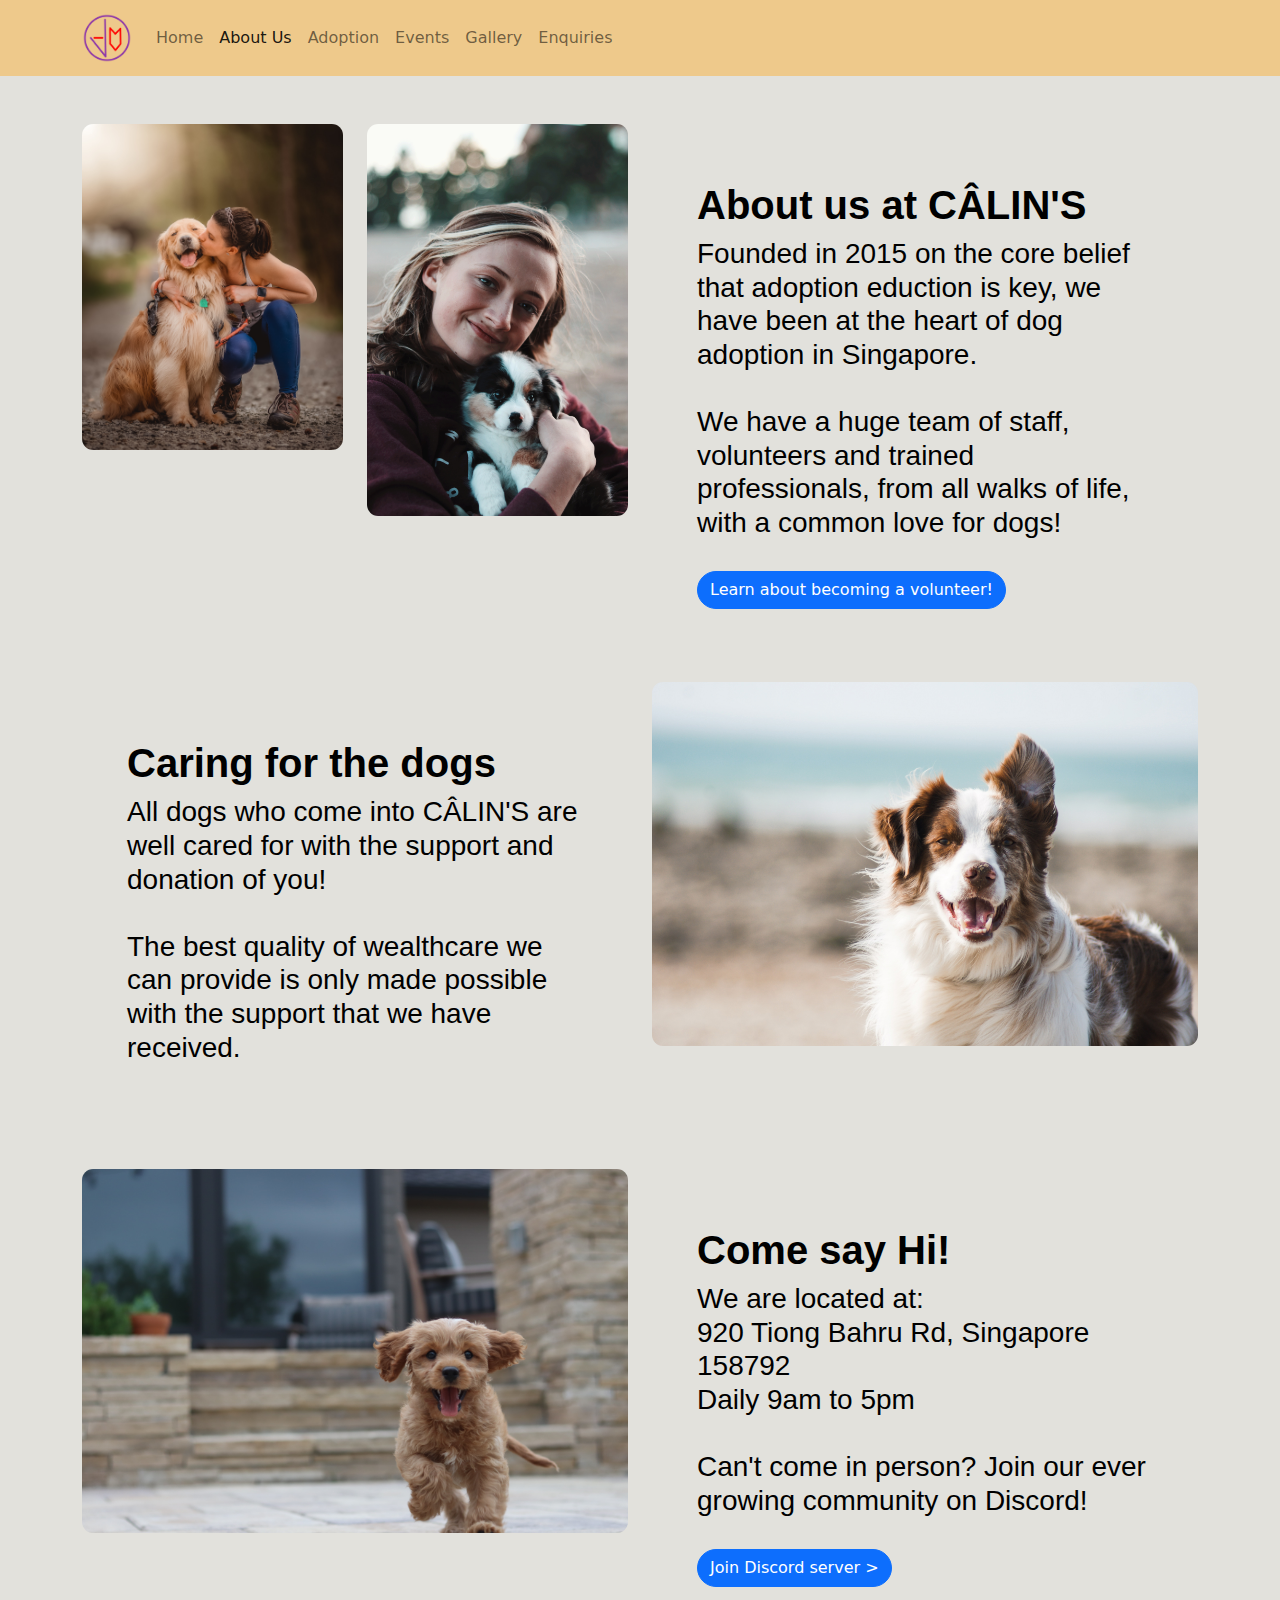
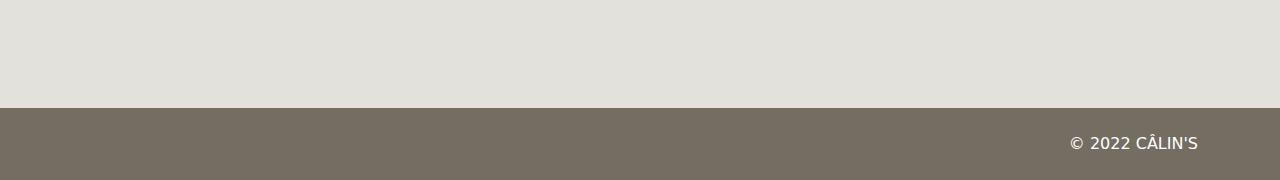
<file: about.html>
<!DOCTYPE html>

<html lang="en">

    <head>
        <meta charset="utf-8">
        <meta name="viewport" content="width=device-width, initial-scale=1">
        
        <link href="css/bootstrap.css" type="text/css" rel="stylesheet">
        <script src="js/bootstrap.js"></script>

        <link href="css/style.css" type="text/css" rel="stylesheet">

        <style>
            /*-- Insert your Internal CSS here */
        </style>

        <title>
            CÂLIN'S | About
        </title>
    </head>

    <body>
        <nav class="navbar navbar-expand-lg navbar-light" style="background-color: #EEC98B;">
            <div class="container">
                <a class="navbar-brand" href="home.html">
                    <img src="images/logo.png" alt="" width="50" height="50">
                </a>
                <button class="navbar-toggler" type="button" data-bs-toggle="collapse" data-bs-target="#navbarNav" aria-controls="navbarNav" aria-expanded="false" aria-label="Toggle navigation">
                    <span class="navbar-toggler-icon"></span>
                </button>
                <div class="collapse navbar-collapse" id="navbarNav">
                    <ul class="navbar-nav">
                        <li class="nav-item">
                            <a class="nav-link" aria-current="page" href="home.html">Home</a>
                        </li>
                        <li class="nav-item">
                            <a class="nav-link active" href="about.html">About Us</a>
                        </li>
                        <li class="nav-item">
                            <a class="nav-link" href="adoption.html">Adoption</a>
                        </li>
                        <li class="nav-item">
                            <a class="nav-link" href="events.html">Events</a>
                        </li>
                        <li class="nav-item">
                            <a class="nav-link" href="gallery.html">Gallery</a>
                        </li>
                        <li class="nav-item">
                            <a class="nav-link" href="enquiries.html">Enquiries</a>
                        </li>
                    </ul>
                </div>
            </div>
        </nav>

        <div class="container">
            <div class="row mt-5">
                <div class="col-6 col-lg-3 mb-3">
                    <img src="images/nicholas-brownlow-lx_KwA7hlLU-unsplash.jpg" class="img-responsive" alt="..." style="border-radius: 0.7rem;">
                </div>
                <div class="col-6 col-lg-3 mb-3">
                    <img src="images/hudson-hintze-CXQgs12wFHc-unsplash.jpg" class="img-responsive" alt="..." style="border-radius: 0.7rem;">
                </div>
                <div class="col-12 col-lg-6 mb-3" style="padding: 5%;">
                    <h1><strong>About us at CÂLIN'S</strong></h1>
                    <h3>Founded in 2015 on the core belief that adoption eduction is key, we have been at the heart of dog adoption in Singapore.<br>
                        <br>We have a huge team of staff, volunteers and trained professionals, from all walks of life, with a common love for dogs!
                    </h3>
                    <br>
                    <a type="button" class="btn btn-primary" style="border-radius: 50rem;" href="events.html">Learn about becoming a volunteer!</a>
                </div>
                <div class="col-12 col-lg-6 mb-3" style="padding: 5%;">
                    <h1><strong>Caring for the dogs</strong></h1>
                    <h3>All dogs who come into CÂLIN'S are well cared for with the support and donation of you!<br>
                        <br>The best quality of wealthcare we can provide is only made possible with the support that we have received.
                    </h3>
                    <br>
                </div>
                <div class="col-12 col-lg-6 mb-3">
                    <img src="images/pauline-loroy-U3aF7hgUSrk-unsplash.jpg" class="img-responsive" alt="..." style="border-radius: 0.7rem;">
                </div>
                <div class="col-12 col-lg-6 mb-3">
                    <img src="images/mia-anderson-wxfZi8eYdEk-unsplash.jpg" class="img-responsive" alt="..." style="border-radius: 0.7rem;">
                </div>
                <div class="col-12 col-lg-6 mb-3" style="padding: 5%;">
                    <h1><strong>Come say Hi!</strong></h1>
                    <h3>We are located at:<br>920 Tiong Bahru Rd, Singapore 158792<br>Daily 9am to 5pm<br>
                        <br> Can't come in person? Join our ever growing community on Discord!
                    </h3>
                    <br>
                    <a type="button" class="btn btn-primary" style="border-radius: 50rem;" href="https://discord.gg/eNt3bKpV63" target="_blank">Join Discord server ></a>
                </div>
            </div>
        </div>

        <div class="extendedfooter mt-5">
            <div class="container">
                <footer class="footer">
                    <div class="row py-4">
                        <div class="offset-6 col-6 offset-lg-10 col-lg-2 text-end">
                            © 2022 CÂLIN'S
                        </div>
                    </div>
                </footer>
            </div>
        </div>
        
    </body>

</html>
</file>
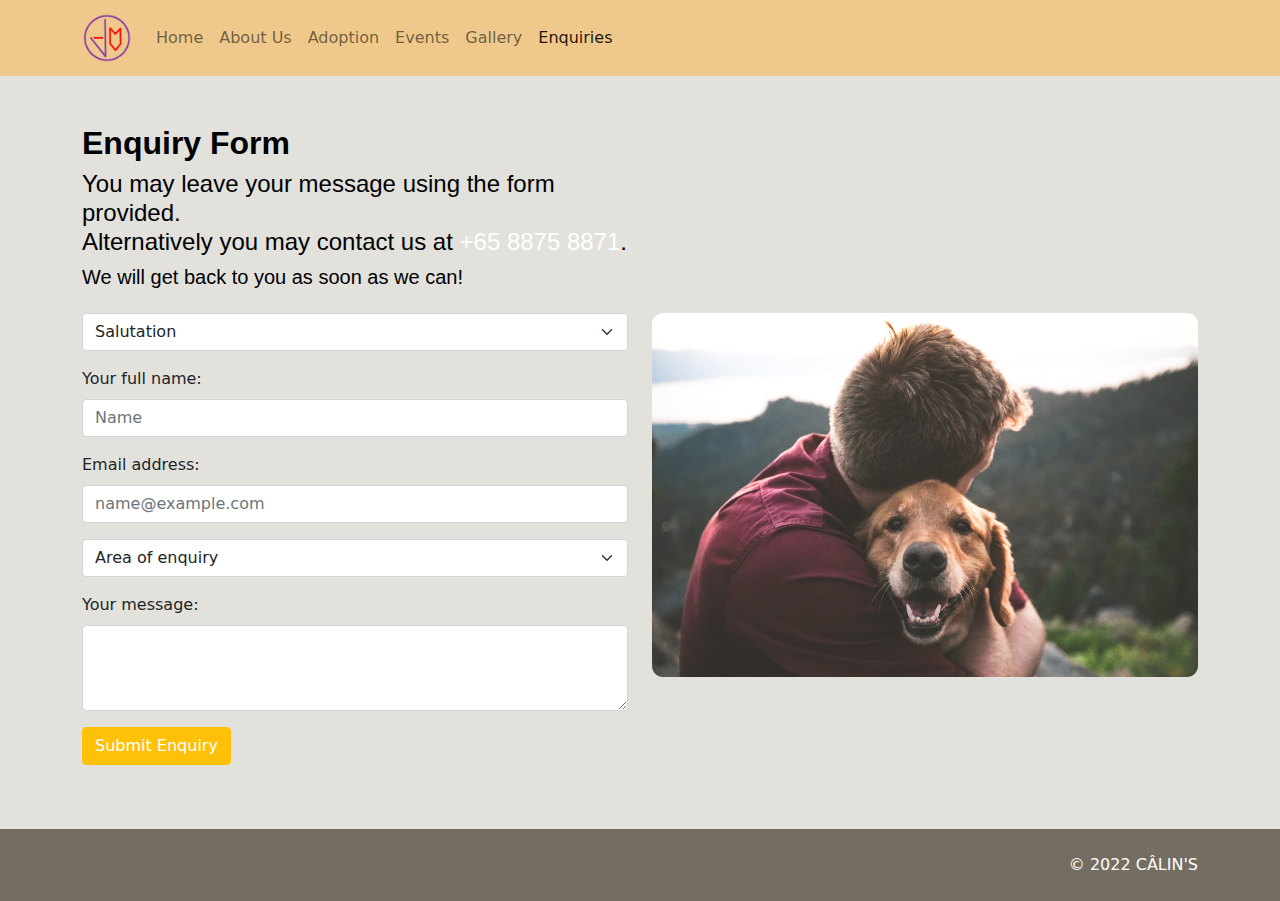
<file: enquiries.html>
<!DOCTYPE html>

<html lang="en">

    <head>
        <meta charset="utf-8">
        <meta name="viewport" content="width=device-width, initial-scale=1">
        
        <link href="css/bootstrap.css" type="text/css" rel="stylesheet">
        <script src="js/bootstrap.js"></script>

        <link href="css/style.css" type="text/css" rel="stylesheet">

        <style>
            h1, h2, h3, h4, h5, h6 {
                font-family: sans-serif, Verdana, Geneva, Tahoma;
                color: #000000;

            }
        </style>

        <title>
            CÂLIN'S | Enquiries
        </title>
    </head>

    <body>
        <nav class="navbar navbar-expand-lg navbar-light" style="background-color: #EEC98B;">
            <div class="container">
                <a class="navbar-brand" href="home.html">
                    <img src="images/logo.png" alt="" width="50" height="50">
                </a>
                <button class="navbar-toggler" type="button" data-bs-toggle="collapse" data-bs-target="#navbarNav" aria-controls="navbarNav" aria-expanded="false" aria-label="Toggle navigation">
                    <span class="navbar-toggler-icon"></span>
                </button>
                <div class="collapse navbar-collapse" id="navbarNav">
                    <ul class="navbar-nav">
                        <li class="nav-item">
                            <a class="nav-link" aria-current="page" href="home.html">Home</a>
                        </li>
                        <li class="nav-item">
                            <a class="nav-link" href="about.html">About Us</a>
                        </li>
                        <li class="nav-item">
                            <a class="nav-link" href="adoption.html">Adoption</a>
                        </li>
                        <li class="nav-item">
                            <a class="nav-link" href="events.html">Events</a>
                        </li>
                        <li class="nav-item">
                            <a class="nav-link" href="gallery.html">Gallery</a>
                        </li>
                        <li class="nav-item">
                            <a class="nav-link active" href="enquiries.html">Enquiries</a>
                        </li>
                    </ul>
                </div>
            </div>
        </nav>

        <div class="container">
            <div class="row mt-5">
                <div class="col-12 col-lg-12 mb-3">
                    <div class="col-12 col-lg-6">
                        <h2><strong>Enquiry Form</strong></h2>
                        <h4>You may leave your message using the form provided.<br>Alternatively you may contact us at <a href="tel:+6588758871">+65 8875 8871</a>.</h4>
                        <h5>We will get back to you as soon as we can!</h5>
                    </div>
                </div>
                <div class="col-12 col-lg-6 mb-3">
                    <select class="form-select" aria-label="Default select example">
                        <option selected>Salutation</option>
                        <option value="1">Mr</option>
                        <option value="2">Mrs</option>
                        <option value="3">Mx</option>
                    </select>
                    <div class="my-3">
                        <label for="exampleFormControlInput1" class="form-label">Your full name:</label>
                        <input type="email" class="form-control" id="exampleFormControlInput1" placeholder="Name">
                    </div>
                    <div class="my-3">
                        <label for="exampleFormControlInput1" class="form-label">Email address:</label>
                        <input type="email" class="form-control" id="exampleFormControlInput1" placeholder="name@example.com">
                    </div>
                    <select class="form-select" aria-label="Default select example">
                        <option selected>Area of enquiry</option>
                        <option value="1">Adoption</option>
                        <option value="2">volunteery</option>
                        <option value="3">Workshops</option>
                        <option value="3">General Enquiry</option>
                    </select>
                    <div class="my-3">
                        <label for="exampleFormControlTextarea1" class="form-label">Your message:</label>
                        <textarea class="form-control" id="exampleFormControlTextarea1" rows="3"></textarea>
                    </div>
                    <a type="button" class="btn btn-warning" href="mailto:21021422@myrp.edu.sg">Submit Enquiry</a>
                </div>
                <div class="col-12 col-lg-6 mb-3">
                    <img src="images/eric-ward-ISg37AI2A-s-unsplash.jpg" class="img-responsive" alt="..." style="border-radius: 0.7rem;">
                </div>
            </div>
        </div>

        <div class="extendedfooter mt-5">
            <div class="container">
                <footer class="footer">
                    <div class="row py-4">
                        <div class="offset-6 col-6 offset-lg-10 col-lg-2 text-end">
                            © 2022 CÂLIN'S
                        </div>
                    </div>
                </footer>
            </div>
        </div>
    </body>

</html>
</file>
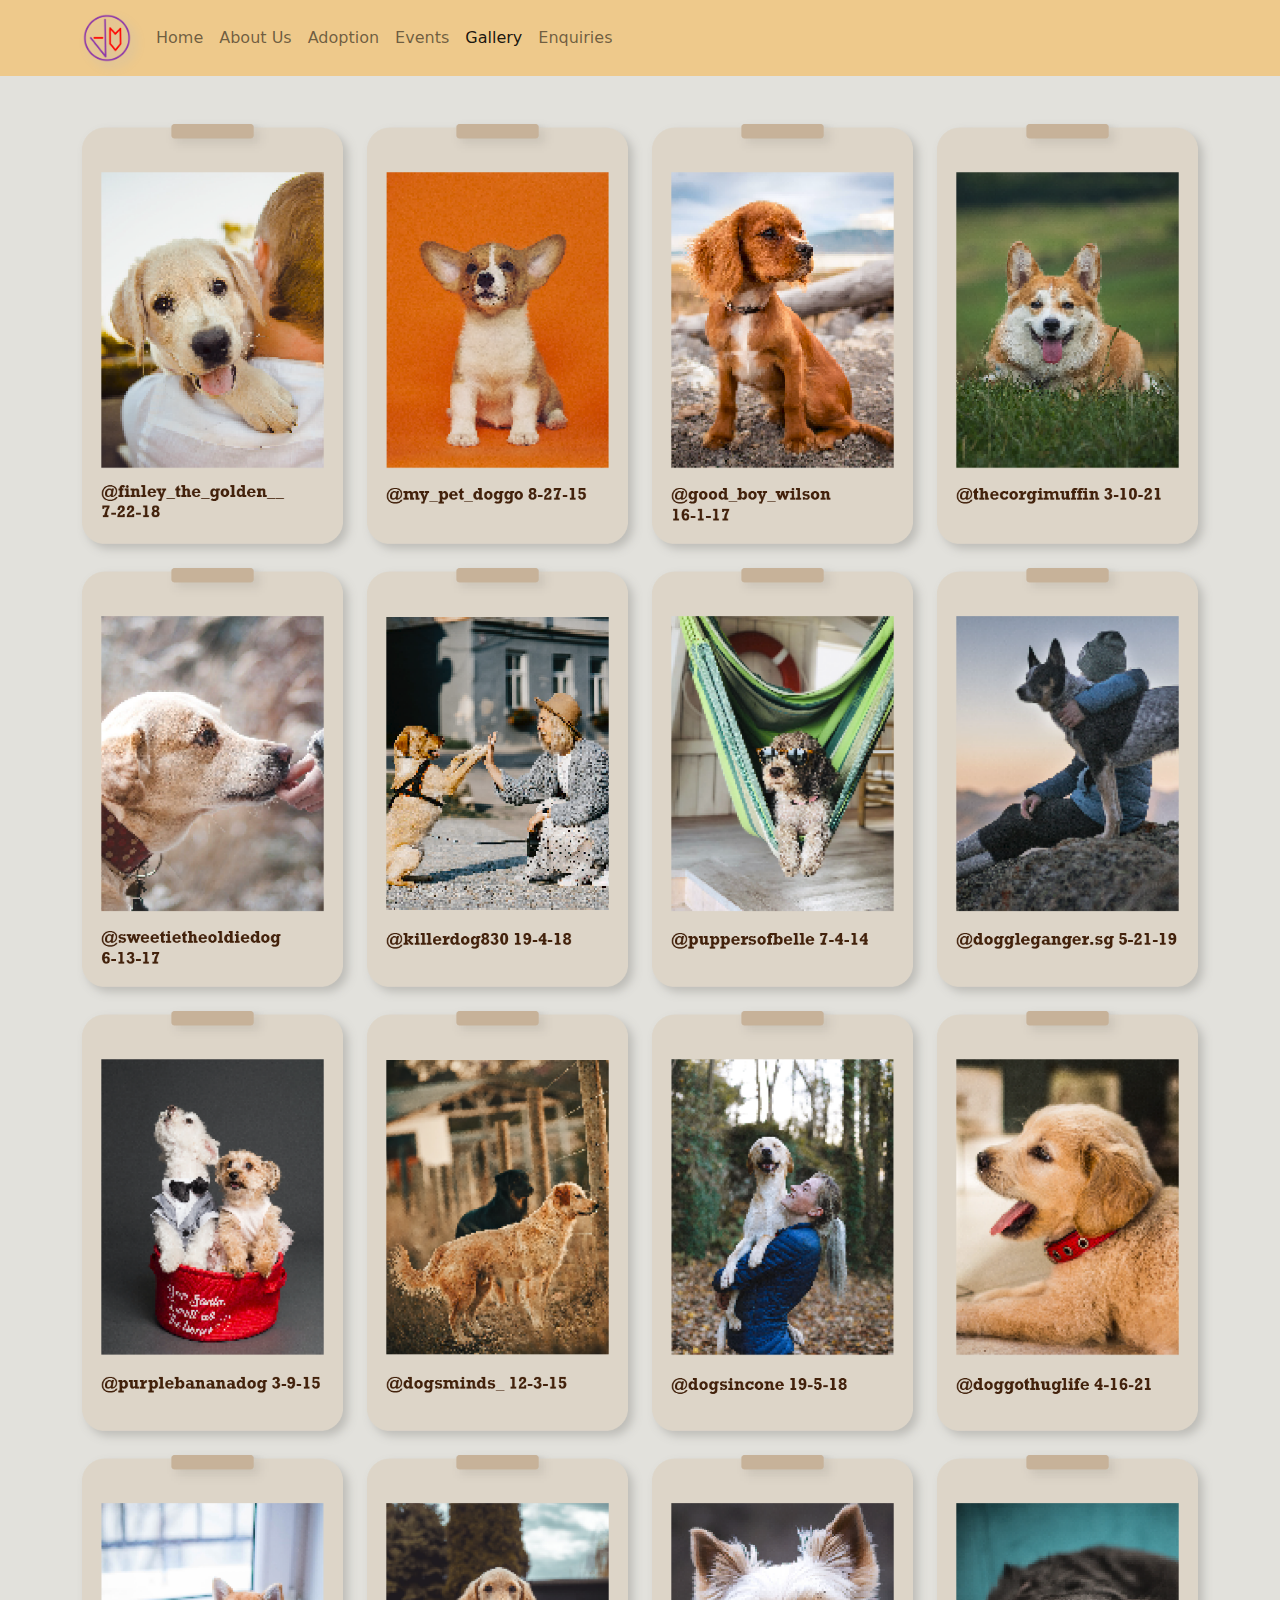
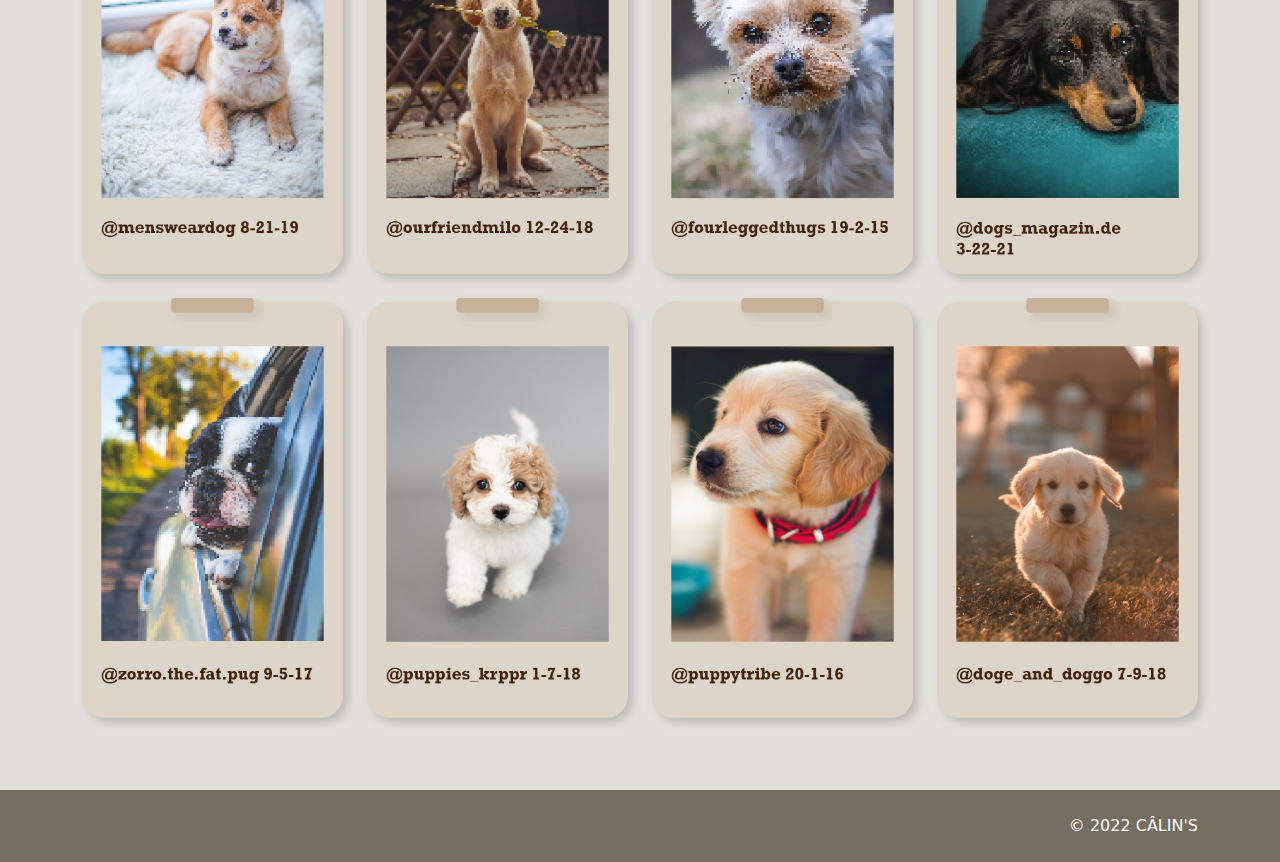
<file: gallery.html>
<!DOCTYPE html>

<html lang="en">

    <head>
        <meta charset="utf-8">
        <meta name="viewport" content="width=device-width, initial-scale=1">
        
        <link href="css/bootstrap.css" type="text/css" rel="stylesheet">
        <script src="js/bootstrap.js"></script>

        <link href="css/style.css" type="text/css" rel="stylesheet">

        <style>
            img {
                width: 100%;
                filter: drop-shadow(5px 5px 5px #bdbcb7);
                display: block;
                margin: auto;
            }

            img:hover {
                position: relative;
                width: 99%;
            }

            .footerbackground {
                background-color:#9c9c9c;
                width: 100%;
            }
        </style>

        <title>
            CÂLIN'S | Gallery
        </title>
    </head>

    <body>
        <nav class="navbar navbar-expand-lg navbar-light" style="background-color: #EEC98B;">
            <div class="container">
                <a class="navbar-brand" href="home.html">
                    <img src="images/logo.png" alt="" width="50" height="50">
                </a>
                <button class="navbar-toggler" type="button" data-bs-toggle="collapse" data-bs-target="#navbarNav" aria-controls="navbarNav" aria-expanded="false" aria-label="Toggle navigation">
                    <span class="navbar-toggler-icon"></span>
                </button>
                <div class="collapse navbar-collapse" id="navbarNav">
                    <ul class="navbar-nav">
                        <li class="nav-item">
                            <a class="nav-link" aria-current="page" href="home.html">Home</a>
                        </li>
                        <li class="nav-item">
                            <a class="nav-link" href="about.html">About Us</a>
                        </li>
                        <li class="nav-item">
                            <a class="nav-link" href="adoption.html">Adoption</a>
                        </li>
                        <li class="nav-item">
                            <a class="nav-link" href="events.html">Events</a>
                        </li>
                        <li class="nav-item">
                            <a class="nav-link active" href="gallery.html">Gallery</a>
                        </li>
                        <li class="nav-item">
                            <a class="nav-link" href="enquiries.html">Enquiries</a>
                        </li>
                    </ul>
                </div>
            </div>
        </nav>

        <div class="container">
            <div class="row mt-5">
                <div class="col-6 col-lg-3 mb-4">
                    <a href="https://www.instagram.com/finley_the_golden__/" target="_blank">
                        <img src="images/Artboard 2.png" class = "img-responsive" alt="Image of Breakfast">
                    </a>
                </div>
                <div class="col-6 col-lg-3 mb-4">
                    <a href="https://www.instagram.com/my_pet_doggo/" target="_blank">
                        <img src="images/Artboard 2_1.png" class = "img-responsive" alt="Image of Breakfast">
                    </a>
                </div>
                <div class="col-6 col-lg-3 mb-4">
                    <a href="https://www.instagram.com/good_boy_wilson/" target="_blank">
                        <img src="images/Artboard 2_2.png" class = "img-responsive" alt="Image of Breakfast">
                    </a>
                </div>
                <div class="col-6 col-lg-3 mb-4">
                    <a href="https://www.instagram.com/thecorgimuffin/" target="_blank">
                        <img src="images/Artboard 2_3.png" class = "img-responsive" alt="Image of Breakfast">
                    </a>
                </div>
                <div class="col-6 col-lg-3 mb-4">
                    <a href="https://www.instagram.com/sweetietheoldiedog/" target="_blank">
                        <img src="images/Artboard 2_4.png" class = "img-responsive" alt="Image of Breakfast">
                    </a>
                </div>
                <div class="col-6 col-lg-3 mb-4">
                    <a href="https://www.instagram.com/killerdog830/" target="_blank">
                        <img src="images/Artboard 2_5.png" class = "img-responsive" alt="Image of Breakfast">
                    </a>
                </div>
                <div class="col-6 col-lg-3 mb-4">
                    <a href="https://www.instagram.com/puppersofbelle/" target="_blank">
                        <img src="images/Artboard 2_6.png" class = "img-responsive" alt="Image of Breakfast">
                    </a>
                </div>
                <div class="col-6 col-lg-3 mb-4">
                    <a href="https://www.instagram.com/doggleganger.sg/" target="_blank">
                        <img src="images/Artboard 2_7.png" class = "img-responsive" alt="Image of Breakfast">
                    </a>
                </div>
                <div class="col-6 col-lg-3 mb-4">
                    <a href="https://www.instagram.com/purplebananadog/" target="_blank">
                        <img src="images/Artboard 2_8.png" class = "img-responsive" alt="Image of Breakfast">
                    </a>
                </div>
                <div class="col-6 col-lg-3 mb-4">
                    <a href="https://www.instagram.com/dogsminds_/" target="_blank">
                        <img src="images/Artboard 2_9.png" class = "img-responsive" alt="Image of Breakfast">
                    </a>
                </div>
                <div class="col-6 col-lg-3 mb-4">
                    <a href="https://www.instagram.com/dogsincone/" target="_blank">
                        <img src="images/Artboard 2_10.png" class = "img-responsive" alt="Image of Breakfast">
                    </a>
                </div>
                <div class="col-6 col-lg-3 mb-4">
                    <a href="https://www.instagram.com/doggothuglife/" target="_blank">
                        <img src="images/Artboard 2_11.png" class = "img-responsive" alt="Image of Breakfast">
                    </a>
                </div>
                <div class="col-6 col-lg-3 mb-4">
                    <a href="https://www.instagram.com/mensweardog/" target="_blank">
                        <img src="images/Artboard 2_12.png" class = "img-responsive" alt="Image of Breakfast">
                    </a>
                </div>
                <div class="col-6 col-lg-3 mb-4">
                    <a href="https://www.instagram.com/ourfriendmilo/" target="_blank">
                        <img src="images/Artboard 2_13.png" class = "img-responsive" alt="Image of Breakfast">
                    </a>
                </div>
                <div class="col-6 col-lg-3 mb-4">
                    <a href="https://www.instagram.com/fourleggedthugs/" target="_blank">
                        <img src="images/Artboard 2_14.png" class = "img-responsive" alt="Image of Breakfast">
                    </a>
                </div>
                <div class="col-6 col-lg-3 mb-4">
                    <a href="https://www.instagram.com/dogs_magazin.de/" target="_blank">
                        <img src="images/Artboard 2_15.png" class = "img-responsive" alt="Image of Breakfast">
                    </a>
                </div>
                <div class="col-6 col-lg-3 mb-4">
                    <a href="https://www.instagram.com/zorro.the.fat.pug/" target="_blank">
                        <img src="images/Artboard 2_16.png" class = "img-responsive" alt="Image of Breakfast">
                    </a>
                </div>
                <div class="col-6 col-lg-3 mb-4">
                    <a href="https://www.instagram.com/puppies_krppr/" target="_blank">
                        <img src="images/Artboard 2_17.png" class = "img-responsive" alt="Image of Breakfast">
                    </a>
                </div>
                <div class="col-6 col-lg-3 mb-4">
                    <a href="https://www.instagram.com/puppytribe/" target="_blank">
                        <img src="images/Artboard 2_18.png" class = "img-responsive" alt="Image of Breakfast">
                    </a>
                </div>
                <div class="col-6 col-lg-3 mb-4">
                    <a href="https://www.instagram.com/doge_and_doggo/" target="_blank">
                        <img src="images/Artboard 2_19.png" class = "img-responsive" alt="Image of Breakfast">
                    </a>
                </div>
            </div>
        </div>

        <div class="extendedfooter mt-5">
            <div class="container">
                <footer class="footer">
                    <div class="row py-4">
                        <div class="offset-6 col-6 offset-lg-9 col-lg-3 text-end">
                            © 2022 CÂLIN'S
                        </div>
                    </div>
                </footer>
            </div>
        </div>
        
    </body>

</html>
</file>
<file: css/style.css>
body {
    background-color: #E2E1DC;
}

h1, h2, h3, h4, h5, h6 {
    font-family: sans-serif, Verdana, Geneva, Tahoma;
    color: #000000;

}

p {
    font-family: 'Lucida Sans', 'Lucida Sans Regular', 'Lucida Grande', 'Lucida Sans Unicode', Geneva, Verdana, sans-serif;
}

a:link {
    color: #ffffff;
    text-decoration: none;
}
a:visited {
    color: rgb(255, 255, 255);
}
a:hover {
    color: #ffffff;
    text-decoration: underline;
}
a:active {
    color: rgb(0, 0, 0);
    text-decoration: wavy;
}

.footer {
    color: #ffffff;
}

.extendedfooter {
    background-color:#746d61;
    width: 100%;
}

.extendedbackground {
    width: 100%;
}

img {
    width: 100%;
    display: block;
    margin: auto;
}
</file>
